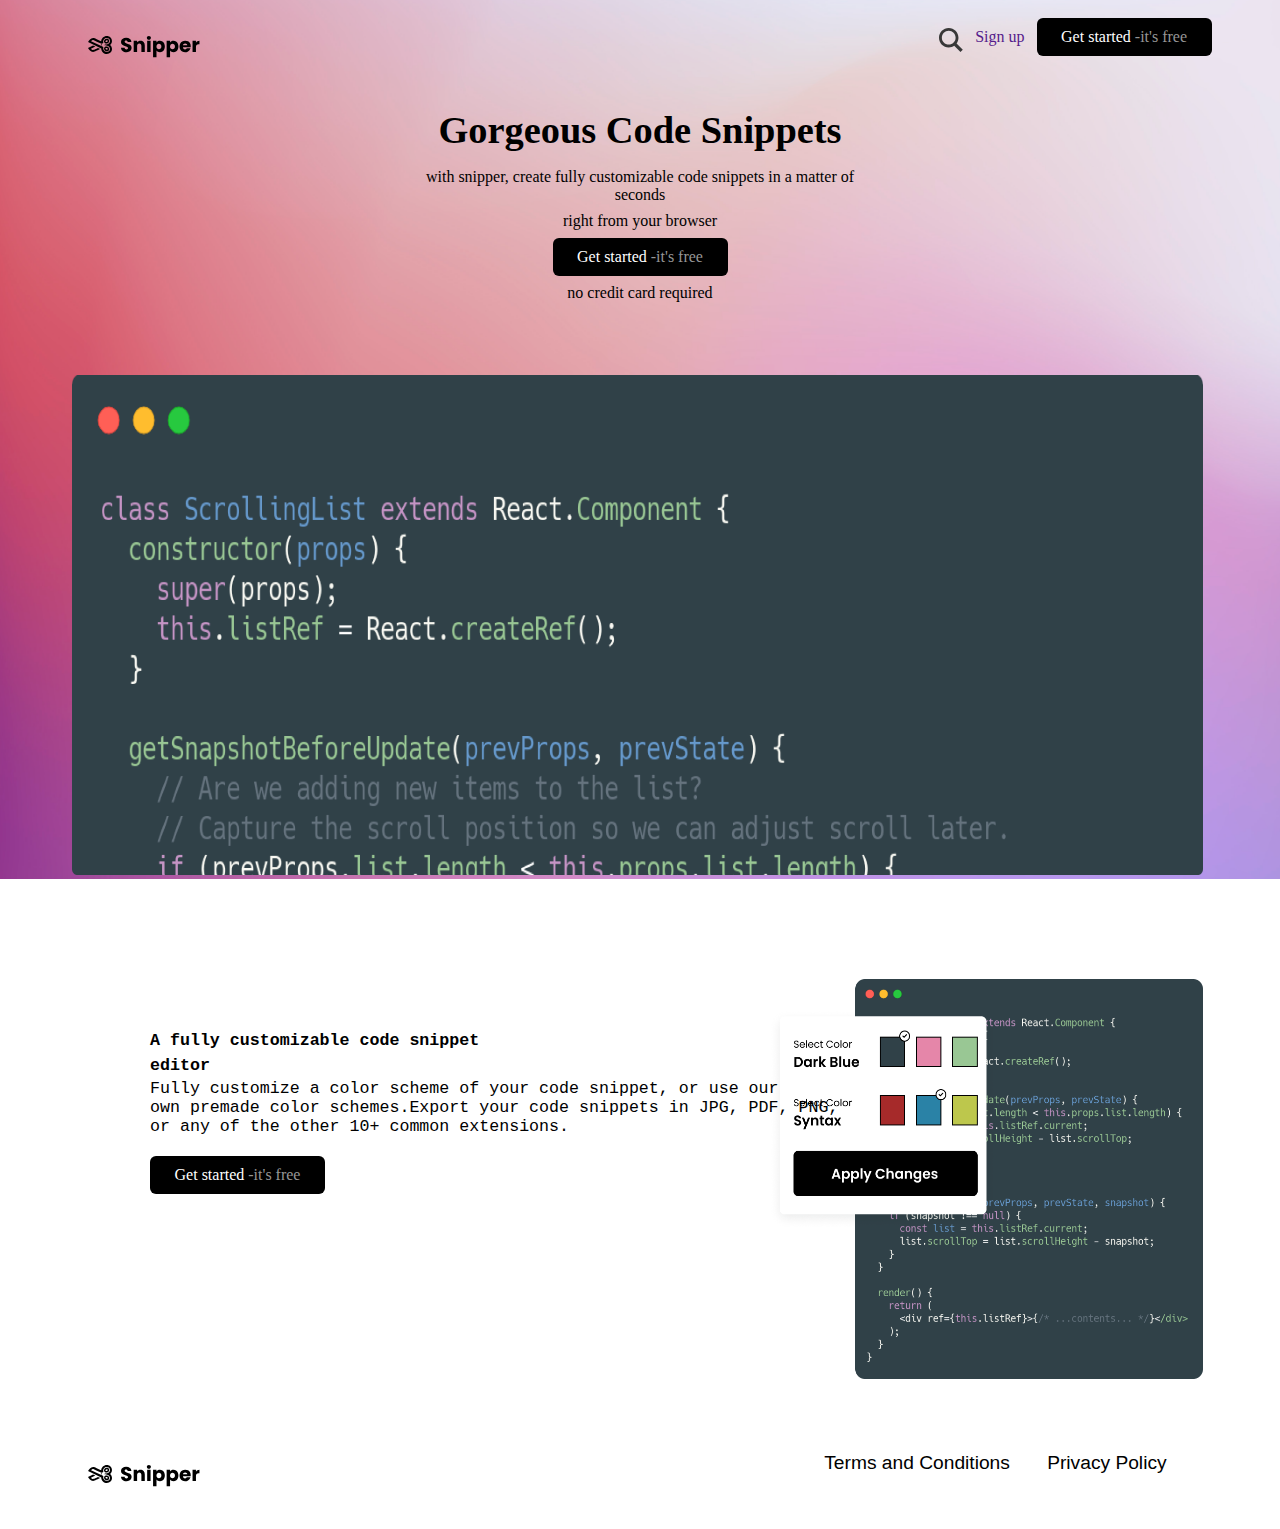
<file: index.html>
<!DOCTYPE html>
<html lang="us-en">
<head>
<title> FIRST REAL FRONT END EXAMPLE </title>
<meta charset="utf-8"/>
<meta name="viewpoint" content="width-device-width" initialscale="1.0"/>
<link rel="stylesheet" href="v3.css"></link>
<script></script>
</head>

<body>
<div id="background">
  <header>
    <img id="left" alt="nojici" src='Logo.svg'/>  
    <a href=""><p  class="right buttonLink">Get started <span class="buttonSecondPart">-it's free</span></p></a>
    <a class="right"href="">Sign up</a> <a href=""> </a>
    <img class="right" src="Search Icon.svg" alt="lupa" style="height:60px width:60px"/> 
  </header>

  <section>
    <h1>Gorgeous Code Snippets</h1>
    <p> with snipper, create fully customizable code snippets in a matter of seconds</p><p style="padding-top:0px;">right from your browser </p>
    <a style="text-decoration:none" href=""><p class="buttonLink" >Get started <span class="buttonSecondPart">-it's free</span></p></a>
    <p> no credit card required</p>
  </section>

  <aside>
    <img style="width:94%" src="Snippet Image.png"/>
  </aside>
</div>

<article>
    <div>
    <h1><pre>A fully customizable code snippet 
editor</pre></h1>
    <pre>Fully customize a color scheme of your code snippet, or use our
own premade color schemes.Export your code snippets in JPG, PDF, PNG,
or any of the other 10+ common extensions.</pre>
    <a style="text-decoration:none" href=""><p class="buttonLink" >Get started <span class="buttonSecondPart">-it's free</span></p></a>
    </div>
</article>

<figure>
    <img src="Customizable Image.png"/>
</figure>

<footer>
     <img id="left" alt="nojici" src='Logo.svg'/> 
     <p>Terms and Conditions &nbsp &nbsp &nbsp Privacy Policy</p>
</footer>

</body>
</html>
</file>
<file: v3.css>
*{
box-sizing: border-box;
margin:0;
padding:0;
}

#background{
background-image: url("Background.png");
background-repeat: no-repeat;
background-size: cover

}

header, footer{
width: 94%;
margin: auto;
height: 100px;
}

#left{
padding: 30px 50px;
}

.right{
float: right;
margin-left: 1%;
margin-top: 1.5%;
}

img.right, a.right {
padding-top: 10px;
text-decoration: none;
}

header p{
margin-right: 2.5%;
}

.buttonLink{
border-radius: 6px;
width: 175px;
padding: 5px 10px;
background-color: black;
color: white;
padding:10px 0px;
text-align: center;
}

.buttonSecondPart{
color: rgb(150,150,150);
}

/** ----------------------- Section --------------------- **/

section{
width: 35%;
height: 275px;
margin: auto;
}

section h1, p, a{
text-align:center;
padding: 8px 0px;
}

section h1{
font-size: 3vw;
font-weight: 1200;
}

section p.buttonLink{
margin:auto;
}

/** ---------------------- Aside ----------------------**/

aside{
width:94%;

}

aside img{
height:500px;
object-fit:fill;
margin-left:6%;
}

/** ----------------------Article --------------------**/

article{
display:inline-block;
width:60%;
height:500px;
}

article h1, pre{
text-align:left;
font-size: 1.3vw;
}

article h1{
line-height:1.5;
padding-top:150px;
}

article p.buttonLink{
margin-top:20px;
}

article div{
position:relative;
top:0px;
left:150px;
}

/** ------------------- Figure ---------------------**/

figure{
width:40%;

float:right;
}

figure img{
object-fit:fill;
height:500px;
width:85%;
padding-top:100px;

}

/** ------------------ Footer -------------------- **/

footer{
margin-top: 50px;
}

footer p{
font-family: sans-serif, "Helvetica Neue", "Lucida Grande", Arial;
float: right;
position: relative;
right: 75px;
top: 15px;
font-size: 1.5vw;
font-stretch: ultra-expanded;

}

header, article .buttonLink{
text-decoration:none;
{
</file>
